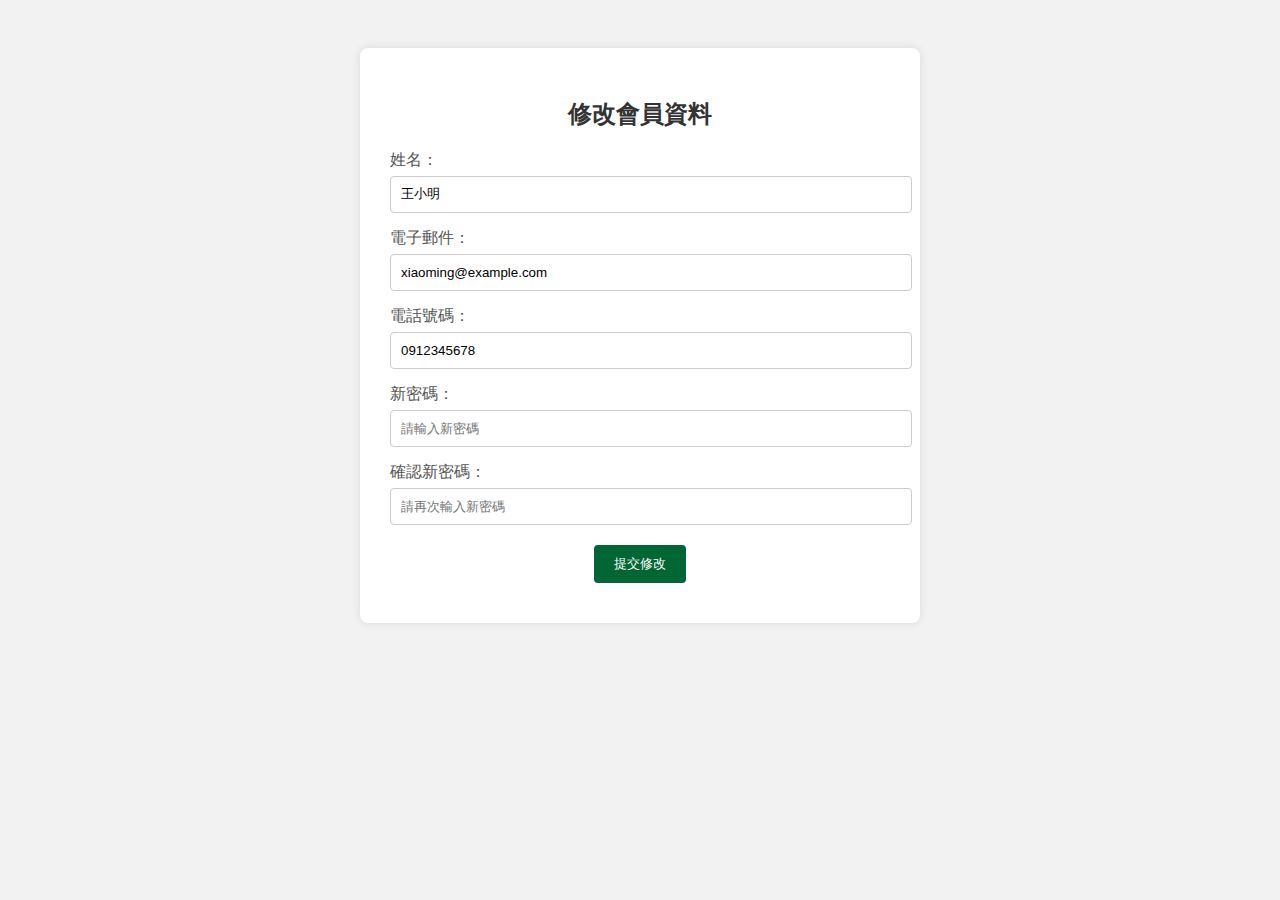
<file: changeMember.html>
<!DOCTYPE html>
<html lang="zh-Hant">
  <head>
    <meta charset="UTF-8" />
    <title>會員資料修改</title>
    <style>
      body {
        font-family: Arial, sans-serif;
        background-color: #f2f2f2;
        padding: 40px;
      }
      .form-container {
        background-color: #fff;
        padding: 30px;
        max-width: 500px;
        margin: auto;
        border-radius: 8px;
        box-shadow: 0 0 10px rgba(0, 0, 0, 0.1);
      }
      .form-container h2 {
        text-align: center;
        margin-bottom: 20px;
        color: #333;
      }
      .form-group {
        margin-bottom: 15px;
      }
      label {
        display: block;
        margin-bottom: 5px;
        color: #555;
      }
      input[type="text"],
      input[type="email"],
      input[type="tel"],
      input[type="password"] {
        width: 100%;
        padding: 10px;
        border: 1px solid #ccc;
        border-radius: 4px;
      }
      .form-actions {
        text-align: center;
        margin-top: 20px;
      }
      .form-actions button {
        background-color: #006633;
        color: #fff;
        border: none;
        padding: 10px 20px;
        border-radius: 4px;
        cursor: pointer;
      }
      .form-actions button:hover {
        background-color: #004d26;
      }
      .error-message {
        color: red;
        margin-top: 10px;
        text-align: center;
      }
    </style>
  </head>
  <body>
    <div class="form-container">
      <h2>修改會員資料</h2>
      <form id="memberForm">
        <div class="form-group">
          <label for="name">姓名：</label>
          <input type="text" id="name" name="name" value="王小明" required />
        </div>
        <div class="form-group">
          <label for="email">電子郵件：</label>
          <input
            type="email"
            id="email"
            name="email"
            value="xiaoming@example.com"
            required
          />
        </div>
        <div class="form-group">
          <label for="phone">電話號碼：</label>
          <input
            type="tel"
            id="phone"
            name="phone"
            value="0912345678"
            required
          />
        </div>
        <div class="form-group">
          <label for="password">新密碼：</label>
          <input
            type="password"
            id="password"
            name="password"
            placeholder="請輸入新密碼"
          />
        </div>
        <div class="form-group">
          <label for="confirmPassword">確認新密碼：</label>
          <input
            type="password"
            id="confirmPassword"
            name="confirmPassword"
            placeholder="請再次輸入新密碼"
          />
        </div>
        <div class="form-actions">
          <button type="submit">提交修改</button>
        </div>
        <div class="error-message" id="errorMessage"></div>
      </form>
    </div>

    <script>
      document
        .getElementById("memberForm")
        .addEventListener("submit", function (e) {
          e.preventDefault(); // 防止表單實際提交

          const password = document.getElementById("password").value;
          const confirmPassword =
            document.getElementById("confirmPassword").value;
          const errorMessage = document.getElementById("errorMessage");

          if (password !== confirmPassword) {
            errorMessage.textContent = "新密碼與確認密碼不一致，請重新輸入。";
            return;
          }

          // 這裡可以加入其他前端驗證，例如檢查電話號碼格式等

          // 如果通過驗證，顯示成功訊息（實際應用中應提交至後端處理）
          alert("會員資料已成功更新！");
          errorMessage.textContent = "";
          // 清空密碼欄位
          document.getElementById("password").value = "";
          document.getElementById("confirmPassword").value = "";
        });
    </script>
  </body>
</html>
</file>
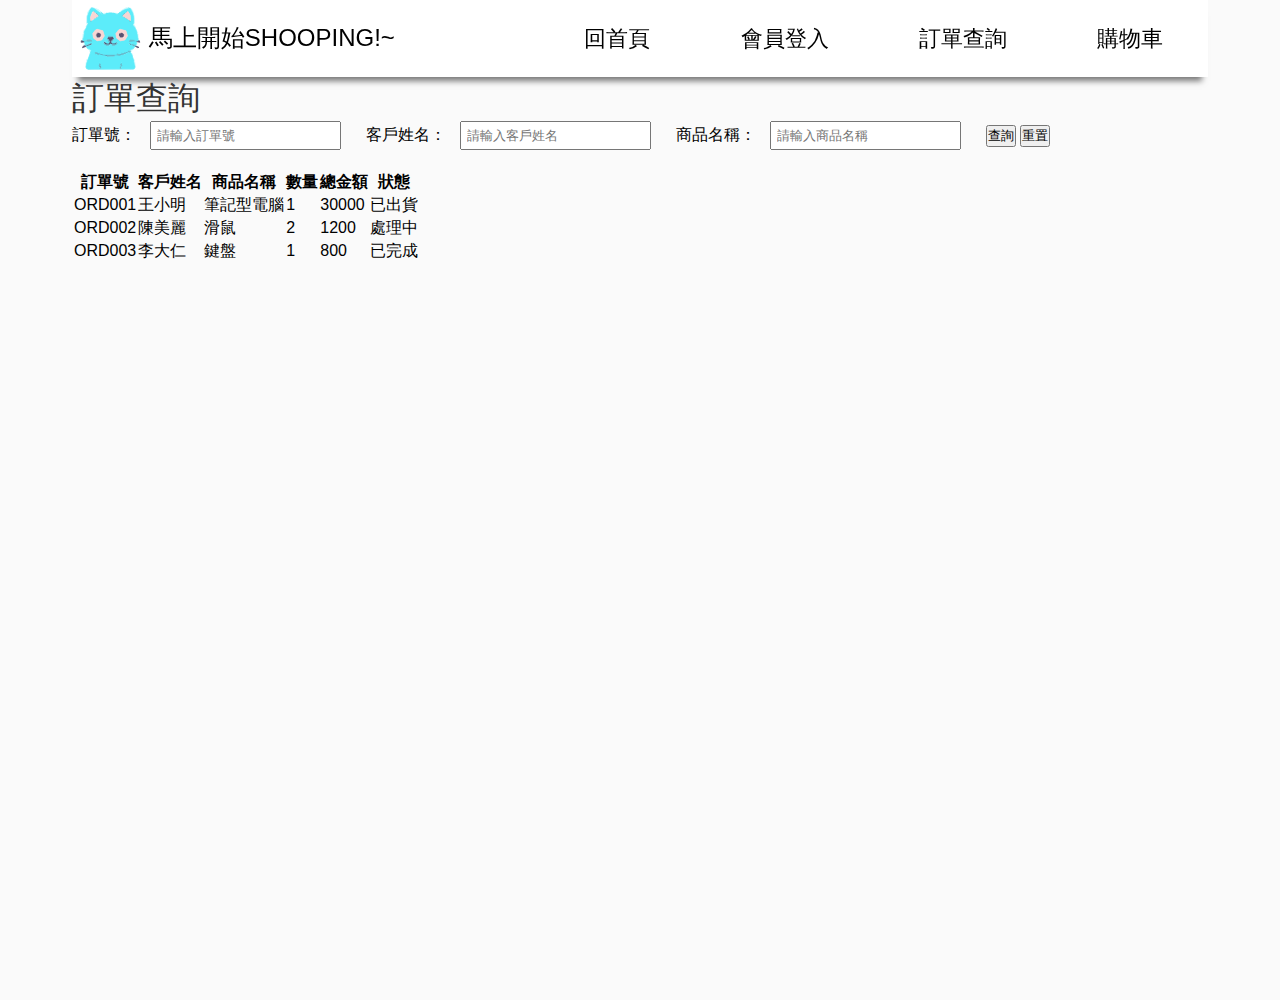
<file: checkorder.html>
<!DOCTYPE html>
<html lang="zh-Hant">
  <head>
    <meta charset="UTF-8" />
    <title>訂單查詢</title>

    <link
      rel="stylesheet"
      href="https://cdn.datatables.net/1.13.6/css/jquery.dataTables.min.css"
    />

    <link rel="stylesheet" href="./styles/pages/checkorder.css" />
  </head>
  <body>
    <header>
      <a class="logo" href="http://127.0.0.1:3000/index.html">
        <img src="./images/icons/logo.svg" alt="阿和的購物網站" />
        <h1>馬上開始SHOOPING!~</h1>
      </a>
      <nav>
        <ul>
          <li>
            <a href="#"><i class="fa-solid fa-house"></i> 回首頁</a>
          </li>
          <li>
            <a href="#"><i class="fa-regular fa-user"></i> 會員登入</a>
          </li>
          <li>
            <a href="#"><i class="fa-solid fa-receipt"></i> 訂單查詢</a>
          </li>
          <li>
            <a href="#"><i class="fa-solid fa-cart-shopping"></i> 購物車</a>
          </li>
        </ul>
      </nav>
    </header>

    <h1>訂單查詢</h1>
    <div class="search-container">
      <label for="orderId">訂單號：</label>
      <input type="text" id="orderId" placeholder="請輸入訂單號" />
      <label for="customerName">客戶姓名：</label>
      <input type="text" id="customerName" placeholder="請輸入客戶姓名" />
      <label for="productName">商品名稱：</label>
      <input type="text" id="productName" placeholder="請輸入商品名稱" />
      <button id="searchBtn">查詢</button>
      <button id="resetBtn">重置</button>
    </div>

    <table id="orderTable" class="display">
      <thead>
        <tr>
          <th>訂單號</th>
          <th>客戶姓名</th>
          <th>商品名稱</th>
          <th>數量</th>
          <th>總金額</th>
          <th>狀態</th>
        </tr>
      </thead>
      <tbody>
        <tr>
          <td>ORD001</td>
          <td>王小明</td>
          <td>筆記型電腦</td>
          <td>1</td>
          <td>30000</td>
          <td>已出貨</td>
        </tr>
        <tr>
          <td>ORD002</td>
          <td>陳美麗</td>
          <td>滑鼠</td>
          <td>2</td>
          <td>1200</td>
          <td>處理中</td>
        </tr>
        <tr>
          <td>ORD003</td>
          <td>李大仁</td>
          <td>鍵盤</td>
          <td>1</td>
          <td>800</td>
          <td>已完成</td>
        </tr>
        <!-- 更多訂單資料 -->
      </tbody>
    </table>

    <!-- 引入 jQuery 和 DataTables JS -->
    <script src="https://code.jquery.com/jquery-3.7.0.min.js"></script>
    <script src="https://cdn.datatables.net/1.13.6/js/jquery.dataTables.min.js"></script>
    <script>
      $(document).ready(function () {
        // 初始化 DataTable
        var table = $("#orderTable").DataTable({
          language: {
            url: "//cdn.datatables.net/plug-ins/1.13.6/i18n/zh-HANT.json",
          },
          pageLength: 5,
        });

        // 查詢按鈕點擊事件
        $("#searchBtn").on("click", function () {
          var orderId = $("#orderId").val().trim();
          var customerName = $("#customerName").val().trim();
          var productName = $("#productName").val().trim();

          // 設定每一欄的搜尋條件
          table.columns(0).search(orderId);
          table.columns(1).search(customerName);
          table.columns(2).search(productName);
          table.draw();
        });

        // 重置按鈕點擊事件
        $("#resetBtn").on("click", function () {
          $("#orderId").val("");
          $("#customerName").val("");
          $("#productName").val("");
          table.columns().search("").draw();
        });
      });
    </script>
  </body>
</html>
</file>
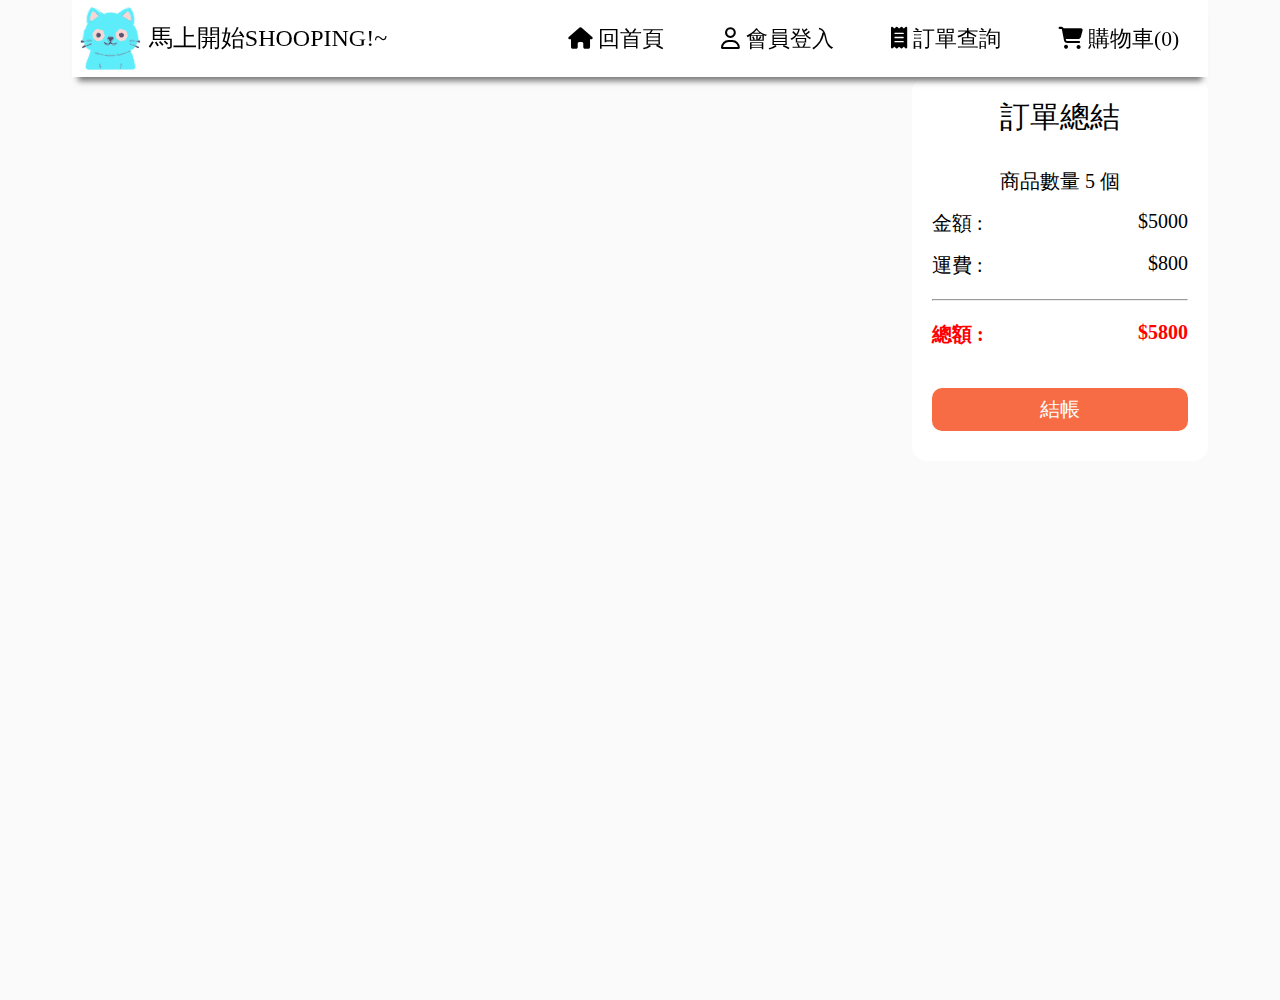
<file: checkout.html>
<!DOCTYPE html>
<html lang="zh-Hants">
  <head>
    <meta charset="UTF-8" />
    <meta name="viewport" content="width=device-width, initial-scale=1.0" />
    <title>阿和的購物網站</title>
    <link
      rel="stylesheet"
      href="https://cdnjs.cloudflare.com/ajax/libs/font-awesome/6.7.2/css/all.min.css"
      integrity="sha512-Evv84Mr4kqVGRNSgIGL/F/aIDqQb7xQ2vcrdIwxfjThSH8CSR7PBEakCr51Ck+w+/U6swU2Im1vVX0SVk9ABhg=="
      crossorigin="anonymous"
      referrerpolicy="no-referrer"
    />
    <link rel="stylesheet" href="./styles/general.css" />
    <link rel="stylesheet" href="./styles/pages/checkout.css" />
  </head>
  <body>
    <header>
      <a class="logo" href="index.html">
        <img src="./images/icons/logo.svg" alt="阿和的購物網站" />
        <h1>馬上開始SHOOPING!~</h1>
      </a>
      <nav>
        <ul>
          <li>
            <a href="index.html"><i class="fa-solid fa-house"></i> 回首頁</a>
          </li>
          <li>
            <a href="#"><i class="fa-regular fa-user"></i> 會員登入</a>
          </li>
          <li>
            <a href="#"><i class="fa-solid fa-receipt"></i> 訂單查詢</a>
          </li>
          <li>
            <a href="checkout.html"
              ><i class="fa-solid fa-cart-shopping"></i> 購物車(<span
                class="cart-num"
                >0</span
              >)</a
            >
          </li>
        </ul>
      </nav>
    </header>

    <main>
      <div class="checkout-row">
        <div class="checkout-left"></div>

        <div class="checkout-right">
          <h2 class="checkout-summary">訂單總結</h2>
          <p class="checkout-items">商品數量 5 個</p>
          <p class="items-price">
            <span>金額 : </span>
            <span>$5000</span>
          </p>
          <p class="delivery-price">
            <span>運費 : </span>
            <span>$800</span>
          </p>
          <hr class="checkout-summary-hr" />
          <p class="total-price">
            <span>總額 : </span>
            <span>$5800</span>
          </p>
          <button class="checkout-button">結帳</button>
        </div>
      </div>
    </main>
    <script type="module" src="/scripts/pages/checkout.js"></script>
  </body>
</html>
</file>
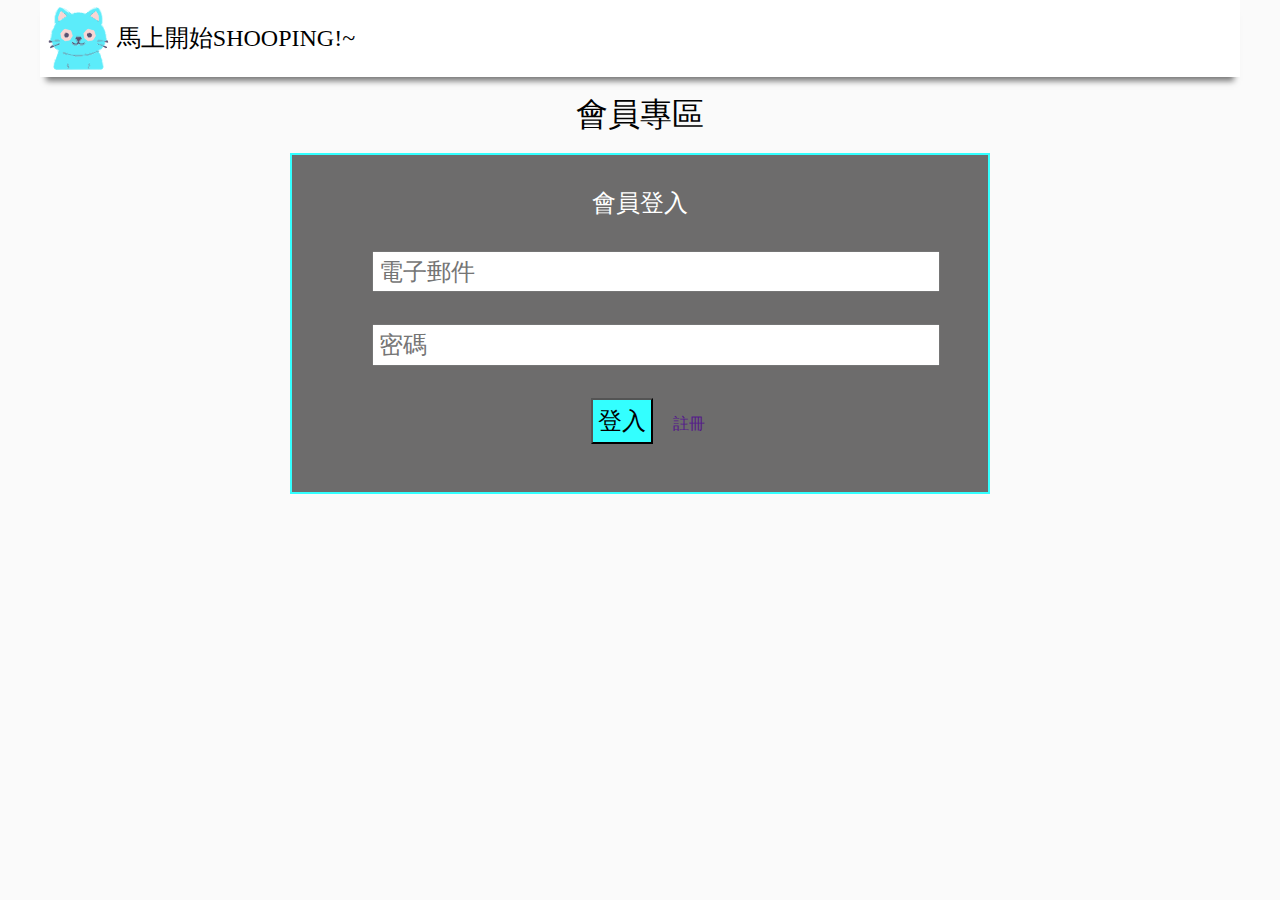
<file: login.html>
<!DOCTYPE html>
<html lang="zh-Hants">
  <head>
    <meta charset="UTF-8" />
    <meta name="viewport" content="width=device-width, initial-scale=1.0" />
    <title>阿和的購物網站</title>
    <link
      rel="stylesheet"
      href="https://cdnjs.cloudflare.com/ajax/libs/font-awesome/6.7.2/css/all.min.css"
      integrity="sha512-Evv84Mr4kqVGRNSgIGL/F/aIDqQb7xQ2vcrdIwxfjThSH8CSR7PBEakCr51Ck+w+/U6swU2Im1vVX0SVk9ABhg=="
      crossorigin="anonymous"
      referrerpolicy="no-referrer"
    />
    <link rel="stylesheet" href="styles/style-pages/register.css" />
  </head>
  <body>
    <header>
      <a class="logo" href="index.html">
        <img src="images/icons/logo.svg" alt="阿和的購物網站" />
        <h1>馬上開始SHOOPING!~</h1>
      </a>
      <nav class="checkmen">
        <!-- <ul>
          <li>
            <a href="index.html"><i class="fa-solid fa-house"></i> 回首頁</a>
          </li>
          <li>
            <a href="members.html"
              ><i class="fa-regular fa-user"></i> <span>會員登入</span></a
            >
          </li>
          <li>
            <a href="queryorder.html"
              ><i class="fa-solid fa-receipt"></i> 訂單查詢</a
            >
          </li>
          <li>
            <a href="checkout.html"
              ><i class="fa-solid fa-cart-shopping"></i>
              購物車(<span>0</span>)</a
            >
          </li>
        </ul> -->
      </nav>
    </header>
    <main>
      <section class="info-members">
        <div>
          <h3>會員專區</h3>
        </div>
      </section>
      <section class="members">
        <div>
          <form action="#" method="POST">
            <h2>會員登入</h2>
            <input type="text" name="email" placeholder="電子郵件" /><br />
            <input type="password" name="password" placeholder="密碼" /><br />
            <button>登入</button>
            <a href="" style="text-decoration: none">註冊</a>
            <br />
          </form>
        </div>
      </section>
    </main>
  </body>
</html>
</file>
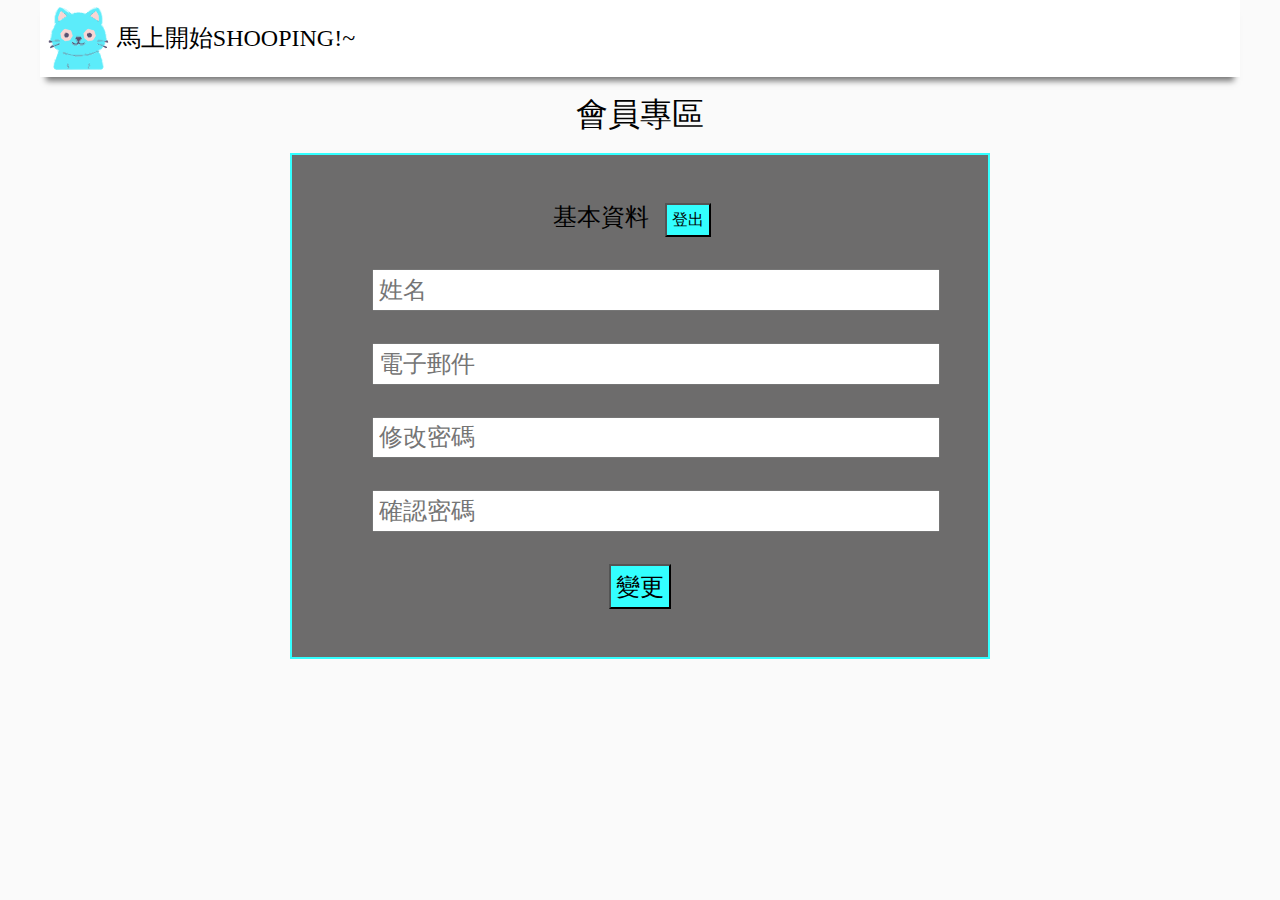
<file: member.html>
<!DOCTYPE html>
<html lang="zh-Hants">
  <head>
    <meta charset="UTF-8" />
    <meta name="viewport" content="width=device-width, initial-scale=1.0" />
    <title>阿和的購物網站</title>
    <link
      rel="stylesheet"
      href="https://cdnjs.cloudflare.com/ajax/libs/font-awesome/6.7.2/css/all.min.css"
      integrity="sha512-Evv84Mr4kqVGRNSgIGL/F/aIDqQb7xQ2vcrdIwxfjThSH8CSR7PBEakCr51Ck+w+/U6swU2Im1vVX0SVk9ABhg=="
      crossorigin="anonymous"
      referrerpolicy="no-referrer"
    />
    <link rel="stylesheet" href="styles/style-pages/register.css" />
  </head>
  <body>
    <header>
      <a class="logo" href="index.html">
        <img src="images/icons/logo.svg" alt="阿和的購物網站" />
        <h1>馬上開始SHOOPING!~</h1>
      </a>
      <nav class="checkmen">
        <!-- <ul>
          <li>
            <a href="index.html"><i class="fa-solid fa-house"></i> 回首頁</a>
          </li>
          <li>
            <a href="members.html"
              ><i class="fa-regular fa-user"></i> <span>會員登入</span></a
            >
          </li>
          <li>
            <a href="queryorder.html"
              ><i class="fa-solid fa-receipt"></i> 訂單查詢</a
            >
          </li>
          <li>
            <a href="checkout.html"
              ><i class="fa-solid fa-cart-shopping"></i>
              購物車(<span>0</span>)</a
            >
          </li>
        </ul> -->
      </nav>
    </header>
    <main>
      <section class="info-members">
        <div>
          <h3>會員專區</h3>
        </div>
      </section>
      <section class="members">
        <div>
          <form action="#" method="POST">
            <span>基本資料<button>登出</button></span>
            <input type="text" name="name" placeholder="姓名" /><br />
            <input type="text" name="email" placeholder="電子郵件" /><br />
            <input
              type="password"
              name="password"
              placeholder="修改密碼"
            /><br />
            <input
              type="password"
              name="password"
              placeholder="確認密碼"
            /><br />
            <button>變更</button>
            <br />
          </form>
        </div>
      </section>
    </main>
  </body>
  <script type="module" src="scripts/pages/member.js"></script>
</html>
</file>
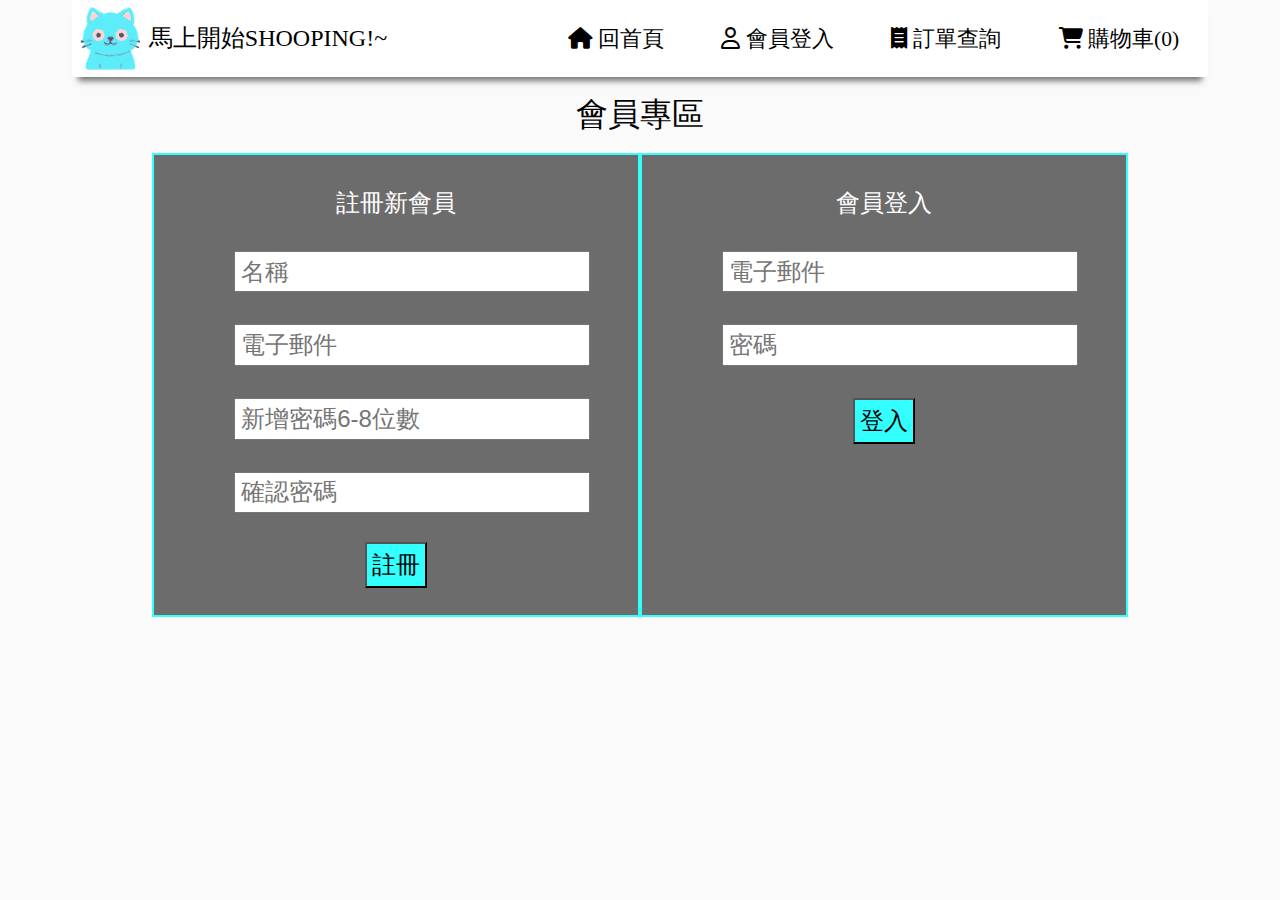
<file: members.html>
<!DOCTYPE html>
<html lang="zh-Hants">
  <head>
    <meta charset="UTF-8" />
    <meta name="viewport" content="width=device-width, initial-scale=1.0" />
    <title>阿和的購物網站</title>
    <link
      rel="stylesheet"
      href="https://cdnjs.cloudflare.com/ajax/libs/font-awesome/6.7.2/css/all.min.css"
      integrity="sha512-Evv84Mr4kqVGRNSgIGL/F/aIDqQb7xQ2vcrdIwxfjThSH8CSR7PBEakCr51Ck+w+/U6swU2Im1vVX0SVk9ABhg=="
      crossorigin="anonymous"
      referrerpolicy="no-referrer"
    />
    <link rel="stylesheet" href="styles/style-pages/members.css" />
  </head>
  <body>
    <header>
      <a class="logo" href="http://127.0.0.1:3000/index.html">
        <img src="./images/icons/logo.svg" alt="阿和的購物網站" />
        <h1>馬上開始SHOOPING!~</h1>
      </a>
      <nav>
        <ul>
          <li>
            <a href="#"><i class="fa-solid fa-house"></i> 回首頁</a>
          </li>
          <li>
            <a href="#"><i class="fa-regular fa-user"></i> 會員登入</a>
          </li>
          <li>
            <a href="#"><i class="fa-solid fa-receipt"></i> 訂單查詢</a>
          </li>
          <li>
            <a href="checkout.html"
              ><i class="fa-solid fa-cart-shopping"></i> 購物車(<span
                class="cart-num"
                >0</span
              >)</a
            >
          </li>
        </ul>
      </nav>
    </header>
    <main>
      <section class="info-members">
        <div>
          <h3>會員專區</h3>
        </div>
      </section>
      <section class="members">
        <div>
          <form action="/signup" method="POST">
            <h2>註冊新會員</h2>
            <input
              type="text"
              name="name"
              placeholder="名稱"
              value=""
              onkeyup="value=value.replace(/\s+/g,'')"
            /><br />
            <input
              type="text"
              name="email"
              placeholder="電子郵件"
              minlength="3"
              maxlength="20"
              value=""
              onkeyup="value=value.replace(/\s+/g,'')"
            /><br />
            <input
              type="password"
              name="password"
              minlength="3"
              maxlength="20"
              pattern="[0-9a-fA-F]{6,8}"
              value=""
              onkeyup="value=value.replace(/\s+/g,'')"
              placeholder="新增密碼6-8位數"
            /><br />
            <input
              type="password"
              name="password2"
              minlength="3"
              maxlength="20"
              pattern="[0-9a-fa-F]{6,8}"
              value=""
              onkeyup="value=value.replace(/\s+/g,'')"
              placeholder="確認密碼"
            /><br /><br />
            <button class="btn1">註冊</button><br />
          </form>
        </div>
        <div>
          <form action="/signin" method="POST">
            <h2>會員登入</h2>
            <input type="text" name="email" placeholder="電子郵件" /><br />
            <input type="password" name="password" placeholder="密碼" /><br />
            <button>登入</button><br />
          </form>
        </div>
      </section>
    </main>
  </body>
</html>
</file>
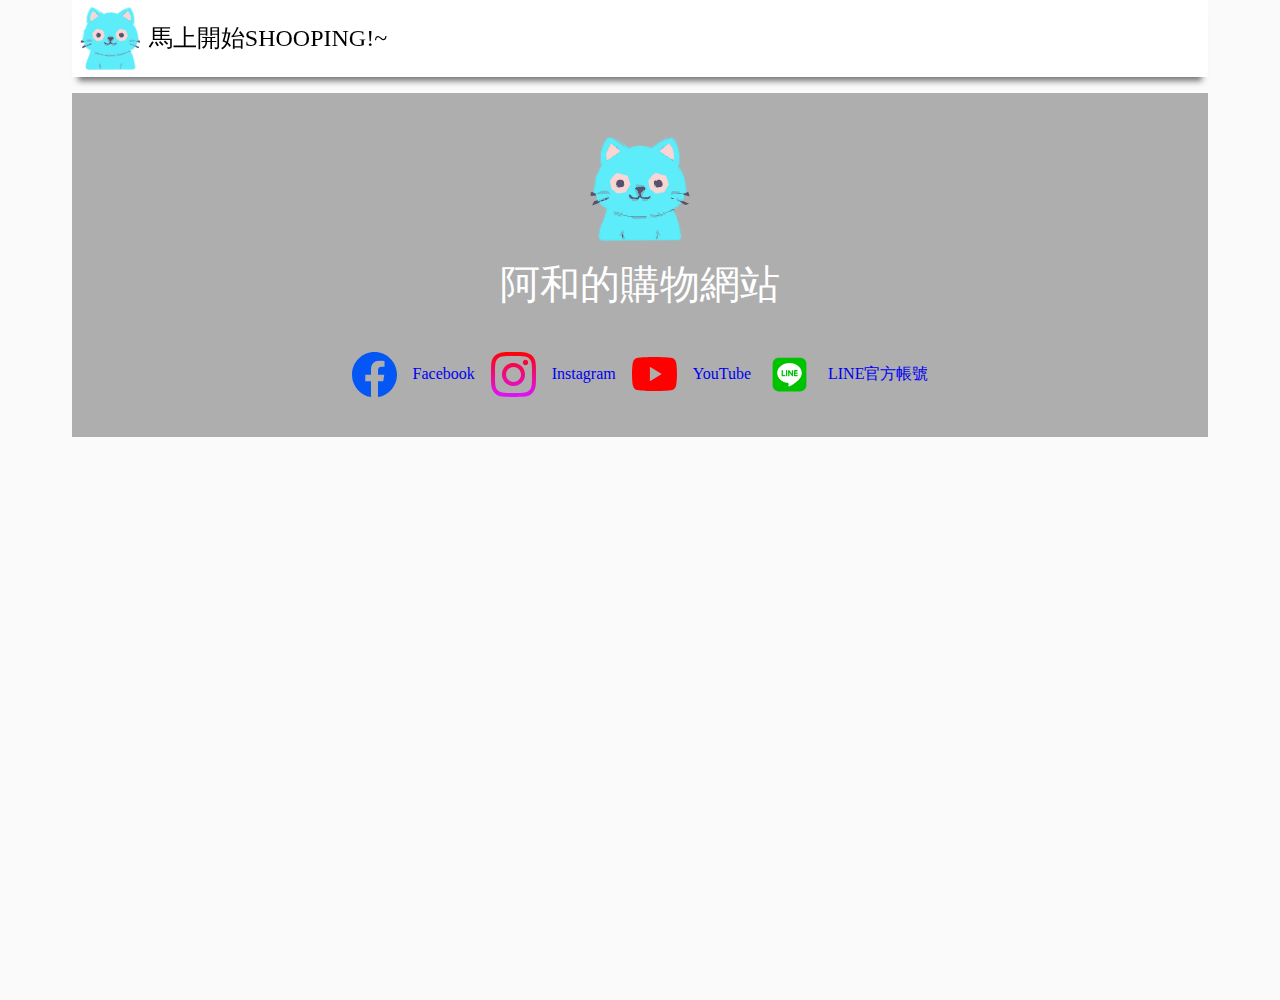
<file: product.html>
<!DOCTYPE html>
<html lang="zh-Hants">
  <head>
    <meta charset="UTF-8" />
    <meta name="viewport" content="width=device-width, initial-scale=1.0" />
    <title>阿和的購物網站</title>
    <link
      rel="stylesheet"
      href="https://cdnjs.cloudflare.com/ajax/libs/font-awesome/6.7.2/css/all.min.css"
      integrity="sha512-Evv84Mr4kqVGRNSgIGL/F/aIDqQb7xQ2vcrdIwxfjThSH8CSR7PBEakCr51Ck+w+/U6swU2Im1vVX0SVk9ABhg=="
      crossorigin="anonymous"
      referrerpolicy="no-referrer"
    />
    <link rel="stylesheet" href="styles/general.css" />
    <link rel="stylesheet" href="styles/style-pages/products.css" />
  </head>
  <body>
    <header>
      <a class="logo" href="index.html">
        <img src="images/icons/logo.svg" alt="阿和的購物網站" />
        <h1>馬上開始SHOOPING!~</h1>
      </a>
      <nav class="checkmen">
        <!-- <ul>
          <li>
            <a href="index.html"><i class="fa-solid fa-house"></i> 回首頁</a>
          </li>
          <li>
            <a href="members.html"
              ><i class="fa-regular fa-user"></i> <span>會員登入</span></a
            >
          </li>
          <li>
            <a href="queryorder.html"
              ><i class="fa-solid fa-receipt"></i> 訂單查詢</a
            >
          </li>
          <li>
            <a href="checkout.html"
              ><i class="fa-solid fa-cart-shopping"></i>
              購物車(<span>0</span>)</a
            >
          </li>
        </ul> -->
      </nav>
    </header>

    <main>


        <div class="js-product-info"></div>
      </section>
    </main>

    <footer>
      <section class="logo">
        <a href="">
          <img src="./images/icons/logo.svg" alt="logo" />
          <h3>阿和的購物網站</h3>
        </a>
      </section>
      <section class="links">
        <a href="#"
          ><img
            title="facebook"
            src="./images/icons/facebook.svg"
            alt="facebook"
          />
          <p>Facebook</p></a
        >
        <a href="#"
          ><img
            title="instagram"
            src="./images/icons/instagram.svg"
            alt="instagram"
          />
          <p>Instagram</p></a
        >
        <a href="#"
          ><img
            title="youtube"
            src="./images/icons/youtube.svg"
            alt="youtube"
          />
          <p>YouTube</p></a
        >
        <a href="#"
          ><img title="LINE" src="./images/icons/line.svg" alt="line" />
          <p>LINE官方帳號</p></a
        >
      </section>
    </footer>
  </body>
  <script type="module" src="scripts/pages/product.js"></script>
</html>
</file>
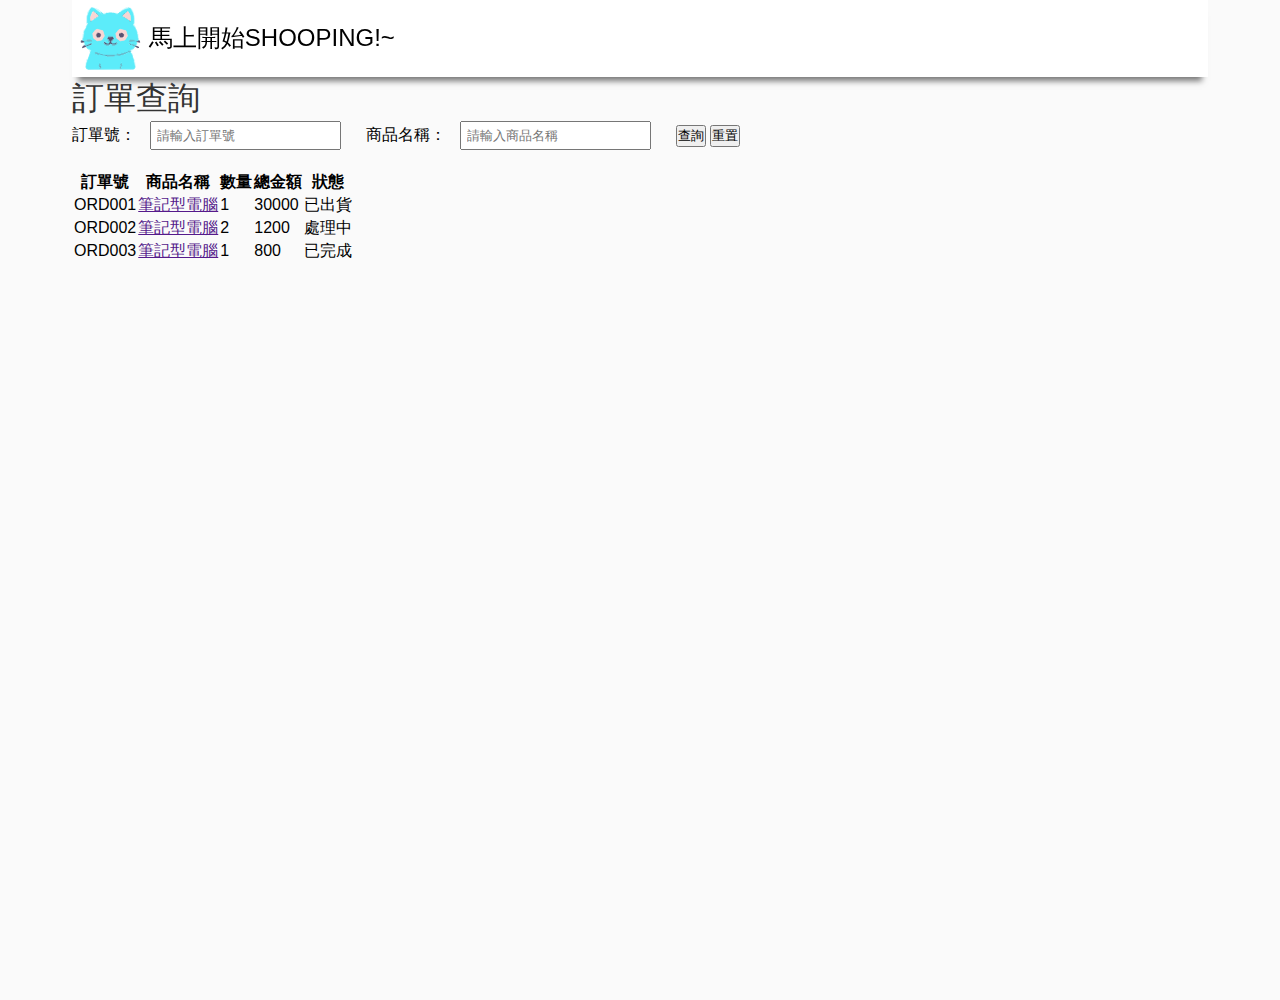
<file: queryorder.html>
<!DOCTYPE html>
<html lang="zh-Hant">
  <head>
    <meta charset="UTF-8" />
    <title>訂單查詢</title>

    <link
      rel="stylesheet"
      href="https://cdn.datatables.net/1.13.6/css/jquery.dataTables.min.css"
    />

    <link rel="stylesheet" href="styles/style-pages/queryorder.css" />
  </head>
  <body>
    <header>
      <a class="logo" href="index.html">
        <img src="images/icons/logo.svg" alt="阿和的購物網站" />
        <h1>馬上開始SHOOPING!~</h1>
      </a>
      <nav class="checkmen">
        <!-- <ul>
          <li>
            <a href="index.html"><i class="fa-solid fa-house"></i> 回首頁</a>
          </li>
          <li>
            <a href="members.html"
              ><i class="fa-regular fa-user"></i> <span>會員登入</span></a
            >
          </li>
          <li>
            <a href="queryorder.html"
              ><i class="fa-solid fa-receipt"></i> 訂單查詢</a
            >
          </li>
          <li>
            <a href="checkout.html"
              ><i class="fa-solid fa-cart-shopping"></i>
              購物車(<span>0</span>)</a
            >
          </li>
        </ul> -->
      </nav>
    </header>

    <h1>訂單查詢</h1>
    <div class="search-container">
      <label for="orderId">訂單號：</label>
      <input type="text" id="orderId" placeholder="請輸入訂單號" />
      <label for="productName">商品名稱：</label>
      <input type="text" id="productName" placeholder="請輸入商品名稱" />
      <button id="searchBtn">查詢</button>
      <button id="resetBtn">重置</button>
    </div>

    <table id="orderTable" class="display">
      <thead>
        <tr>
          <th>訂單號</th>
          <th>商品名稱</th>
          <th>數量</th>
          <th>總金額</th>
          <th>狀態</th>
        </tr>
      </thead>
      <tbody>
        <tr>
          <td>ORD001</td>
          <td><a href="">筆記型電腦</a></td>
          <td>1</td>
          <td>30000</td>
          <td>已出貨</td>
        </tr>
        <tr>
          <td>ORD002</td>
          <td><a href="">筆記型電腦</a></td>
          <td>2</td>
          <td>1200</td>
          <td>處理中</td>
        </tr>
        <tr>
          <td>ORD003</td>
          <td><a href="">筆記型電腦</a></td>
          <td>1</td>
          <td>800</td>
          <td>已完成</td>
        </tr>
        <!-- 更多訂單資料 -->
      </tbody>
    </table>

    <!-- 引入 jQuery 和 DataTables JS -->
    <script src="https://code.jquery.com/jquery-3.7.0.min.js"></script>
    <script src="https://cdn.datatables.net/1.13.6/js/jquery.dataTables.min.js"></script>
    <script>
      $(document).ready(function () {
        // 初始化 DataTable
        var table = $("#orderTable").DataTable({
          language: {
            url: "//cdn.datatables.net/plug-ins/1.13.6/i18n/zh-HANT.json",
          },
          pageLength: 5,
        });

        // 查詢按鈕點擊事件
        $("#searchBtn").on("click", function () {
          var orderId = $("#orderId").val().trim();
          var customerName = $("#customerName").val().trim();
          var productName = $("#productName").val().trim();

          // 設定每一欄的搜尋條件
          table.columns(0).search(orderId);
          table.columns(1).search(customerName);
          table.columns(2).search(productName);
          table.draw();
        });

        // 重置按鈕點擊事件
        $("#resetBtn").on("click", function () {
          $("#orderId").val("");
          $("#customerName").val("");
          $("#productName").val("");
          table.columns().search("").draw();
        });
      });
    </script>
    <script type="module" src="data/queryorder.js"></script>
  </body>
</html>
</file>
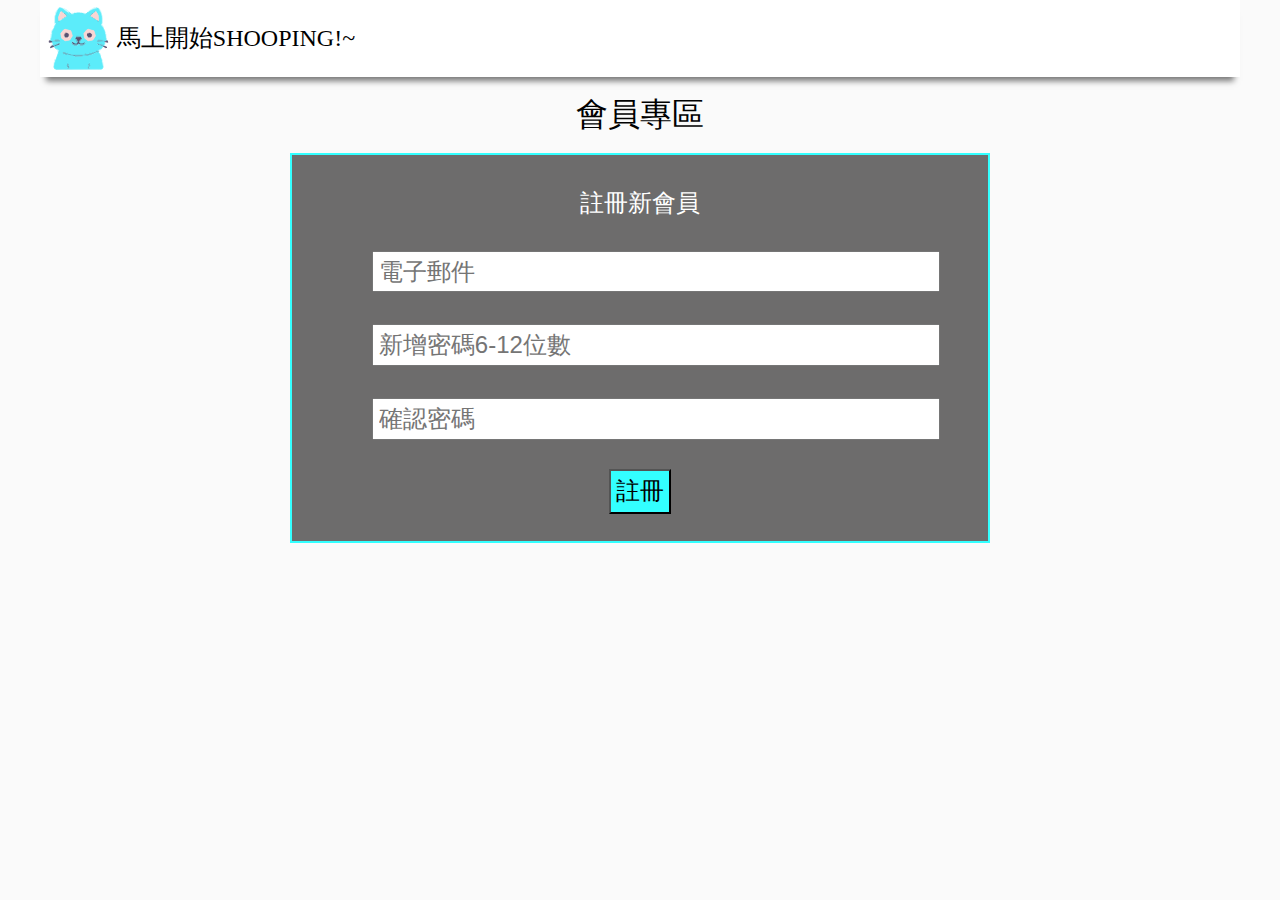
<file: register.html>
<!DOCTYPE html>
<html lang="zh-Hants">
  <head>
    <meta charset="UTF-8" />
    <meta name="viewport" content="width=device-width, initial-scale=1.0" />
    <title>阿和的購物網站</title>
    <link
      rel="stylesheet"
      href="https://cdnjs.cloudflare.com/ajax/libs/font-awesome/6.7.2/css/all.min.css"
      integrity="sha512-Evv84Mr4kqVGRNSgIGL/F/aIDqQb7xQ2vcrdIwxfjThSH8CSR7PBEakCr51Ck+w+/U6swU2Im1vVX0SVk9ABhg=="
      crossorigin="anonymous"
      referrerpolicy="no-referrer"
    />
    <link rel="stylesheet" href="styles/style-pages/register.css" />
  </head>
  <body>
    <header>
      <a class="logo" href="index.html">
        <img src="images/icons/logo.svg" alt="阿和的購物網站" />
        <h1>馬上開始SHOOPING!~</h1>
      </a>
      <nav class="checkmen">
        <!-- <ul>
          <li>
            <a href="index.html"><i class="fa-solid fa-house"></i> 回首頁</a>
          </li>
          <li>
            <a href="members.html"
              ><i class="fa-regular fa-user"></i> <span>會員登入</span></a
            >
          </li>
          <li>
            <a href="queryorder.html"
              ><i class="fa-solid fa-receipt"></i> 訂單查詢</a
            >
          </li>
          <li>
            <a href="checkout.html"
              ><i class="fa-solid fa-cart-shopping"></i>
              購物車(<span>0</span>)</a
            >
          </li>
        </ul> -->
      </nav>
    </header>
    <main>
      <section class="info-members">
        <div>
          <h3>會員專區</h3>
        </div>
      </section>
      <section class="members">
        <div>
          <form action="#" method="POST">
            <h2>註冊新會員</h2>
            <input
              type="text"
              name="email"
              placeholder="電子郵件"
              minlength="3"
              maxlength="20"
              value=""
              onkeyup="value=value.replace(/\s+/g,'')"
            /><br />
            <input
              type="password"
              name="password"
              minlength="3"
              maxlength="20"
              pattern="[0-9a-fA-F]{6,12}"
              value=""
              onkeyup="value=value.replace(/\s+/g,'')"
              placeholder="新增密碼6-12位數"
            /><br />
            <input
              type="password"
              name="password2"
              minlength="3"
              maxlength="20"
              pattern="[0-9a-fa-F]{6,8}"
              value=""
              onkeyup="value=value.replace(/\s+/g,'')"
              placeholder="確認密碼"
            /><br /><br />
            <button class="btn1">註冊</button><br />
          </form>
        </div>
      </section>
    </main>
  </body>
</html>
</file>
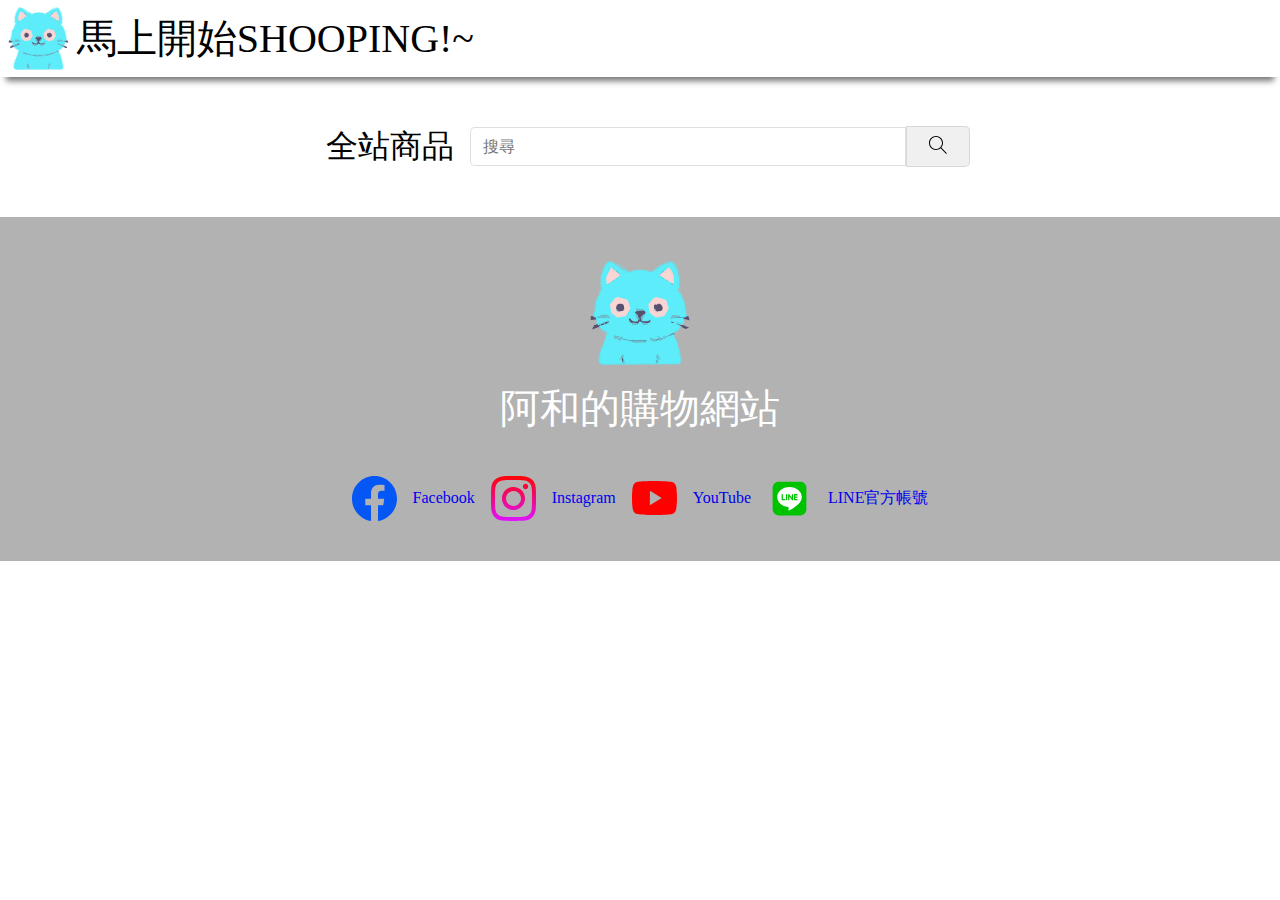
<file: search.html>
<!DOCTYPE html>
<html lang="zh-Hants">
  <head>
    <meta charset="UTF-8" />
    <meta name="viewport" content="width=device-width, initial-scale=1.0" />
    <title>阿和的購物網站</title>
    <link
      rel="stylesheet"
      href="https://cdnjs.cloudflare.com/ajax/libs/font-awesome/6.7.2/css/all.min.css"
      integrity="sha512-Evv84Mr4kqVGRNSgIGL/F/aIDqQb7xQ2vcrdIwxfjThSH8CSR7PBEakCr51Ck+w+/U6swU2Im1vVX0SVk9ABhg=="
      crossorigin="anonymous"
      referrerpolicy="no-referrer"
    />
    <link rel="stylesheet" href="styles/style-components/search.css" />
  </head>
  <body>
    <header>
      <a class="logo" href="index.html">
        <img src="images/icons/logo.svg" alt="阿和的購物網站" />
        <h1>馬上開始SHOOPING!~</h1>
      </a>
      <nav class="checkmen">
        <!-- <ul>
          <li>
            <a href="index.html"><i class="fa-solid fa-house"></i> 回首頁</a>
          </li>
          <li>
            <a href="members.html"
              ><i class="fa-regular fa-user"></i> <span>會員登入</span></a
            >
          </li>
          <li>
            <a href="queryorder.html"
              ><i class="fa-solid fa-receipt"></i> 訂單查詢</a
            >
          </li>
          <li>
            <a href="checkout.html"
              ><i class="fa-solid fa-cart-shopping"></i>
              購物車(<span>0</span>)</a
            >
          </li>
        </ul> -->
      </nav>
    </header>

    <main>
      <section class="info-products">
        <section class="info-right">
          <h3>全站商品</h3>
          <section class="search">
            <input class="search-input" placeholder="搜尋" />
            <button class="search-button">
              <img class="search-icon" src="./images/icons/search.svg" />
            </button>
          </section>
        </section>

        <section class="product-grid">
          <div class="products"></div>
        </section>
      </section>
    </main>

    <footer>
      <section class="logo">
        <a href="">
          <img src="./images/icons/logo.svg" alt="logo" />
          <h3>阿和的購物網站</h3>
        </a>
      </section>
      <section class="links">
        <a href="#"
          ><img
            title="facebook"
            src="./images/icons/facebook.svg"
            alt="facebook"
          />
          <p>Facebook</p></a
        >
        <a href="#"
          ><img
            title="instagram"
            src="./images/icons/instagram.svg"
            alt="instagram"
          />
          <p>Instagram</p></a
        >
        <a href="#"
          ><img
            title="youtube"
            src="./images/icons/youtube.svg"
            alt="youtube"
          />
          <p>YouTube</p></a
        >
        <a href="#"
          ><img title="LINE" src="./images/icons/line.svg" alt="line" />
          <p>LINE官方帳號</p></a
        >
      </section>
    </footer>

    <script type="module" src="scripts/pages/search.js"></script>
  </body>
</html>
</file>
<file: styles/pages/checkorder.css>
* {
  margin: 0;
  padding: 0;
  box-sizing: border-box;
}

h1,
h2,
h3,
h4,
h5,
h6 {
  font-weight: normal;
}

body {
  min-height: 1000px;
  padding-top: 0;
  max-width: 1200px;
  margin: 0 auto;
  padding-left: 32px;
  padding-right: 32px;
  background-color: #fafafa;
  font-family: Arial, sans-serif;
}
body header {
  background-color: white;
  display: flex;
  flex-wrap: wrap;
  align-items: center;
  position: sticky;
  top: 0;
  z-index: 10;
  box-shadow: 0 10px 6px -6px #777;
}
body header a.logo {
  flex: 2 1 400px;
  align-items: center;
  display: flex;
  text-decoration: none;
}
body header a.logo img {
  width: 6vw;
  height: 6vw;
}
body header a.logo h1 {
  font-size: 1.5rem;
  color: black;
}
body header nav {
  flex: 5 1 500px;
}
body header nav ul {
  display: flex;
  align-items: center;
  list-style-type: none;
  justify-content: space-around;
}
body header nav ul li a {
  color: black;
  text-decoration: none;
  font-size: 1.35rem;
  transition: all 0.2s ease;
}
body header nav ul li a:hover {
  color: #33ffff;
}
body h1 {
  color: #333;
}
body div.search-container {
  margin-bottom: 20px;
}
body div.search-container label {
  margin-right: 10px;
}
body div.search-container input {
  padding: 5px;
  margin-right: 20px;
}
body table.dataTable thead th {
  cursor: pointer;
}/*# sourceMappingURL=checkorder.css.map */
</file>
<file: styles/general.css>
* {
  margin: 0;
  padding: 0;
  box-sizing: border-box;
}

h1,
h2,
h3,
h4,
h5,
h6 {
  font-weight: normal;
}

body {
  min-height: 1000px;
  padding-top: 0;
  max-width: 1200px;
  margin: 0 auto;
  padding-left: 32px;
  padding-right: 32px;
  background-color: #fafafa;
}/*# sourceMappingURL=general.css.map */
</file>
<file: styles/pages/checkout.css>
body {
  justify-content: center;
  text-align: center;
}
body header {
  background-color: white;
  display: flex;
  flex-wrap: wrap;
  align-items: center;
  position: sticky;
  top: 0;
  z-index: 10;
  box-shadow: 0 10px 6px -6px #777;
}
body header a.logo {
  flex: 2 1 400px;
  align-items: center;
  display: flex;
  text-decoration: none;
}
body header a.logo img {
  width: 6vw;
  height: 6vw;
}
body header a.logo h1 {
  font-size: 1.5rem;
  color: black;
}
body header nav {
  flex: 5 1 500px;
}
body header nav ul {
  display: flex;
  align-items: center;
  list-style-type: none;
  justify-content: space-around;
}
body header nav ul li a {
  color: black;
  text-decoration: none;
  font-size: 1.35rem;
  transition: all 0.2s ease;
}
body header nav ul li a:hover {
  color: #33ffff;
}
body main div.checkout-row {
  display: flex;
  align-items: start;
  margin-bottom: 60px;
}
body main div.checkout-left {
  margin-top: 1rem;
  width: 800px;
  margin-right: 40px;
  min-width: 580px;
}
body main div.checkout-right {
  background-color: white;
  flex: 1;
  border-radius: 15px;
  padding: 20px;
  min-width: 200px;
}
body main img.product-image {
  width: 200px;
  margin-right: 20px;
  border-radius: 10px;
}
body main div.product-row {
  padding: 20px;
  display: flex;
  margin-bottom: 20px;
  background-color: white;
  border-radius: 18px;
  align-items: start;
}
body main p.product-name {
  font-weight: 900;
  font-size: 18px;
}
body main div.product-information {
  flex: 1;
}
body main div.product-detail {
  display: flex;
  justify-content: space-between;
  align-items: center;
}
body main hr.product-information-hr {
  margin: 30px 0px;
}
body main div.product-price {
  margin-top: 20px;
  display: flex;
  align-items: center;
}
body main p.origin-price {
  font-size: 16px;
  font-weight: 500;
  color: gray;
  text-decoration: line-through;
  margin-right: 20px;
}
body main p.discount-price {
  font-size: 24px;
  font-weight: 900;
  color: red;
}
body main div.buy-num-row {
  display: flex;
  align-items: center;
  margin-top: 20px;
}
body main p.num-p {
  font-size: 16px;
  color: gray;
  margin-right: 40px;
}
body main input.buy-num {
  font-size: 16px;
  width: 100px;
  padding: 0px 10px;
}
body main button.delete-from-cart {
  /* margin-top:20px; */
  width: 80px;
  font-size: 16px;
  padding: 8px 0px;
  background-color: #f86c45;
  color: white;
  border: none;
  border-radius: 10px;
  cursor: pointer;
}
body main button.delete-from-cart:hover {
  background-color: #f87a58;
}
body main button.delete-from-cart:active {
  background-color: #fc9376;
}
body main p.delivery-option-p {
  font-weight: 900;
  font-size: 18px;
  margin-bottom: 20px;
}
body main div.delivery-option {
  margin-bottom: 10px;
  display: flex;
  align-items: center;
}
body main input.delivery-option-input {
  /* height:25px; */
  margin-top: 2px;
  /* display: flex;
  align-items: center; */
}
body main input.delivery-option-input,
body main input.delivery-option-name {
  margin-right: 20px;
}
body main input.delivery-option-name {
  font-size: 16px;
  font-weight: 500;
  color: gray;
}
body main p.delivery-option-price {
  font-size: 16px;
  font-weight: 900;
  color: red;
}
body main h2.checkout-summary {
  font-size: 30px;
}
body main p.checkout-items {
  margin-top: 30px;
  font-size: 20px;
}
body main p.items-price {
  margin-top: 15px;
  font-size: 20px;
  display: flex;
  justify-content: space-between;
}
body main p.delivery-price {
  margin-top: 15px;
  font-size: 20px;
  display: flex;
  justify-content: space-between;
}
body main hr.checkout-summary-hr {
  margin: 20px 0px;
}
body main p.total-price {
  font-size: 20px;
  font-weight: 900;
  display: flex;
  justify-content: space-between;
}
body main p.total-price span {
  color: red;
}
body main button.checkout-button {
  margin-top: 40px;
  font-size: 20px;
  width: 100%;
  background-color: #f86c45;
  color: white;
  border: none;
  border-radius: 10px;
  cursor: pointer;
  padding: 8px 0px;
  margin-bottom: 10px;
}
body main button.checkout-button:hover {
  background-color: #f87a58;
}
body main button.checkout-button:active {
  background-color: #fc9376;
}

@media screen and (max-width: 700px) {
  header section.logo {
    flex-direction: column;
  }
  header section.logo img {
    width: 30vw;
    height: 30vw;
  }
  header nav ul {
    flex-direction: column;
  }
  header nav ul li {
    padding: 0.5rem 0.25rem;
  }
}/*# sourceMappingURL=checkout.css.map */
</file>
<file: styles/style-pages/register.css>
* {
  margin: 0;
  padding: 0;
  box-sizing: border-box;
}

h1,
h2,
h3,
h4,
h5,
h6 {
  font-weight: normal;
}

body {
  max-height: 600px;
  max-width: 1200px;
  margin: 0 auto;
  background-color: #fafafa;
  justify-content: center;
  text-align: center;
}
body header {
  background-color: white;
  display: flex;
  flex-wrap: wrap;
  align-items: center;
  position: sticky;
  top: 0;
  z-index: 10;
  box-shadow: 0 10px 6px -6px #777;
}
body header a.logo {
  flex: 2 1 400px;
  align-items: center;
  display: flex;
  text-decoration: none;
}
body header a.logo img {
  width: 6vw;
  height: 6vw;
}
body header a.logo h1 {
  font-size: 1.5rem;
  color: black;
}
body header nav {
  flex: 5 1 500px;
}
body header nav ul {
  display: flex;
  align-items: center;
  list-style-type: none;
  justify-content: space-around;
}
body header nav ul li a {
  color: black;
  text-decoration: none;
  font-size: 1.35rem;
  transition: all 0.2s ease;
}
body header nav ul li a:hover {
  color: #33ffff;
}
body main {
  padding-left: 250px;
  padding-right: 250px;
  width: 100%;
}
body main section.info-members {
  display: flex;
  justify-content: center;
  text-align: end;
}
body main section.info-members h3 {
  margin: 1rem;
  font-size: 2rem;
  color: black;
  text-align: center;
}
body main .members div {
  background-color: rgba(39, 37, 37, 0.671);
  border: 2px solid #33ffff;
  padding: 0 2rem;
}
body main .members div form {
  display: block;
  margin: 2rem;
}
body main .members div form span {
  margin: 0.5rem;
  font-size: 1.5rem;
  color: black;
}
body main .members div form span button {
  font-size: 1rem;
}
body main .members div form h2 {
  margin: 1rem;
  color: white;
}
body main .members div form input {
  margin: 1rem;
  padding: 0.3rem;
  font-size: 1.5rem;
  width: 100%;
}
body main .members div form button.btn1 {
  margin: -5px 1rem;
  padding: 0.3rem;
  font-size: 1.5rem;
  background-color: #33ffff;
}
body main .members div form button {
  margin: 1rem;
  padding: 0.3rem;
  font-size: 1.5rem;
  background-color: #33ffff;
}

@media screen and (max-width: 800px) {
  body header section.searcharea .search-bar {
    display: none;
  }
  body header section.searcharea .search-btn {
    display: none;
  }
  body header section.searcharea nav ul {
    flex-direction: column;
  }
  body header section.searcharea nav ul li {
    margin: 0.5rem;
  }
  body main {
    padding-left: 30px;
    padding-right: 30px;
  }
  body main section.info-members {
    display: none;
  }
  body main .members {
    flex-direction: column;
  }
  body main .members div {
    padding: 0;
  }
  body main .members div form {
    margin: 0.5rem;
  }
  body main .members div form h2 {
    margin: 1rem;
  }
  body main .members div form input {
    margin: 0.7rem;
    padding: 0;
    font-size: 1rem;
    width: 80%;
  }
  body main .members div form button.btn1 {
    margin: 0.7rem;
    padding: 0;
    font-size: 1rem;
  }
  body main .members div form button {
    margin: 0.7rem;
    padding: 0;
    font-size: 1rem;
  }
}/*# sourceMappingURL=register.css.map */
</file>
<file: styles/style-pages/members.css>
* {
  margin: 0;
  padding: 0;
  box-sizing: border-box;
}

h1,
h2,
h3,
h4,
h5,
h6 {
  font-weight: normal;
}

body {
  max-height: 600px;
  padding-top: 0;
  max-width: 1200px;
  margin: 0 auto;
  padding-left: 32px;
  padding-right: 32px;
  background-color: #fafafa;
  justify-content: center;
  text-align: center;
}
body header {
  background-color: white;
  display: flex;
  flex-wrap: wrap;
  align-items: center;
  position: sticky;
  top: 0;
  z-index: 10;
  box-shadow: 0 10px 6px -6px #777;
}
body header a.logo {
  flex: 2 1 400px;
  align-items: center;
  display: flex;
  text-decoration: none;
}
body header a.logo img {
  width: 6vw;
  height: 6vw;
}
body header a.logo h1 {
  font-size: 1.5rem;
  color: black;
}
body header nav {
  flex: 5 1 500px;
}
body header nav ul {
  display: flex;
  align-items: center;
  list-style-type: none;
  justify-content: space-around;
}
body header nav ul li a {
  color: black;
  text-decoration: none;
  font-size: 1.35rem;
  transition: all 0.2s ease;
}
body header nav ul li a:hover {
  color: #33ffff;
}
body main {
  width: 100%;
}
body main section.info-members {
  display: flex;
  justify-content: center;
  align-items: center;
}
body main section.info-members h3 {
  margin: 1rem;
  font-size: 2rem;
  color: black;
  text-align: center;
}
body main .members {
  display: flex;
  justify-content: center;
}
body main .members div {
  background-color: rgba(39, 37, 37, 0.671);
  border: 2px solid #33ffff;
  padding: 0 2rem;
}
body main .members div form {
  display: block;
  margin: 2rem;
}
body main .members div form h2 {
  margin: 1rem;
  color: white;
}
body main .members div form input {
  margin: 1rem;
  padding: 0.3rem;
  font-size: 1.5rem;
  width: 100%;
}
body main .members div form button.btn1 {
  margin: -5px 1rem;
  padding: 0.3rem;
  font-size: 1.5rem;
  background-color: #33ffff;
}
body main .members div form button {
  margin: 1rem;
  padding: 0.3rem;
  font-size: 1.5rem;
  background-color: #33ffff;
}

@media screen and (max-width: 700px) {
  body header section.searcharea .search-bar {
    display: none;
  }
  body header section.searcharea .search-btn {
    display: none;
  }
  body header section.searcharea nav ul {
    flex-direction: column;
  }
  body header section.searcharea nav ul li {
    margin: 0.5rem;
  }
  body main section.info-members {
    display: none;
  }
  body main .members {
    flex-direction: column;
  }
  body main .members div {
    padding: 0;
  }
  body main .members div form {
    margin: 0.5rem;
  }
  body main .members div form h2 {
    margin: 1rem;
  }
  body main .members div form input {
    margin: 0.7rem;
    padding: 0;
    font-size: 1rem;
    width: 80%;
  }
  body main .members div form button.btn1 {
    margin: 0.7rem;
    padding: 0;
    font-size: 1rem;
  }
  body main .members div form button {
    margin: 0.7rem;
    padding: 0;
    font-size: 1rem;
  }
}/*# sourceMappingURL=members.css.map */
</file>
<file: styles/style-pages/products.css>
body {
  justify-content: center;
  text-align: center;
}
body header {
  background-color: white;
  display: flex;
  flex-wrap: wrap;
  align-items: center;
  position: sticky;
  top: 0;
  z-index: 10;
  box-shadow: 0 10px 6px -6px #777;
}
body header a.logo {
  flex: 2 1 400px;
  align-items: center;
  display: flex;
  text-decoration: none;
}
body header a.logo img {
  width: 6vw;
  height: 6vw;
}
body header a.logo h1 {
  font-size: 1.5rem;
  color: black;
}
body header nav {
  flex: 5 1 500px;
}
body header nav ul {
  display: flex;
  align-items: center;
  list-style-type: none;
  justify-content: space-around;
}
body header nav ul li a {
  color: black;
  text-decoration: none;
  font-size: 1.35rem;
  transition: all 0.2s ease;
}
body header nav ul li a:hover {
  color: #33ffff;
}
body main {
  margin-top: 1rem;
}
body main section.info-products h3 {
  padding-right: 0.5rem;
}
body main section.info-products section.info-right {
  display: flex;
  flex: 1;
  flex-direction: row;
  align-items: center;
  justify-content: center;
  flex-shrink: 0;
}
body main section.info-products section.info-right section.search {
  flex: 1;
  display: flex;
  flex-direction: row;
  justify-content: end;
  align-items: center;
  max-width: 500px;
}
body main section.info-products section.info-right section.search .search-button {
  width: 64px;
  height: 41px;
  background-color: rgb(240, 240, 240);
  border-radius: 0 5px 5px 0;
  border-width: 1px;
  border-style: solid;
  border-color: rgba(192, 192, 192, 0.5);
  cursor: pointer;
}
body main section.info-products section.info-right section.search .search-button:hover {
  background-color: rgb(230, 230, 230);
}
body main section.info-products section.info-right section.search .search-button .search-icon {
  height: 24px;
}
body main section.info-products section.info-right section.search .search-input {
  flex: 1;
  height: 39px;
  border-radius: 5px 0 0 5px;
  border-style: solid;
  border-width: 1px;
  border-color: rgba(192, 192, 192, 0.5);
  padding-left: 12px;
  font-size: 16px;
  width: 100px;
}
body main section.info-products div.product-block {
  display: flex;
  background-color: white;
  justify-content: center;
  border-radius: 15px;
  padding: 10px 40px 25px 40px;
  align-items: center;
}
body main section.info-products div.product-information {
  flex: 1;
  margin: 12px;
}
body main section.info-products img.product-image {
  width: 400px;
  border-radius: 16px;
  margin-right: 30px;
}
body main section.info-products div.product-name {
  font-size: 26px;
  font-weight: 900;
  margin-top: 12px;
}
body main section.info-products div.product-price {
  margin-top: 40px;
  display: flex;
  align-items: center;
  background-color: rgb(242, 242, 242);
  padding: 15px 20px;
  border-radius: 10px;
}
body main section.info-products p.origin-price {
  font-size: 20px;
  font-weight: 500;
  color: gray;
  text-decoration: line-through;
  margin-right: 20px;
}
body main section.info-products p.discount-price {
  font-size: 30px;
  font-weight: 900;
  color: red;
}
body main section.info-products div.buy-num-row {
  display: flex;
  align-items: center;
  margin-top: 40px;
}
body main section.info-products p.num-p {
  font-size: 18px;
  color: gray;
  margin-right: 40px;
}
body main section.info-products select.buy-num {
  font-size: 18px;
  width: 100px;
}
body main section.info-products button.add-to-cart {
  margin-top: 50px;
  width: 200px;
  font-size: 18px;
  padding: 15px 0px;
  background-color: #f86c45;
  color: white;
  border: none;
  border-radius: 10px;
  cursor: pointer;
}
body main section.info-products button.add-to-cart:hover {
  background-color: #f87a58;
}
body main section.info-products button.add-to-cart:active {
  background-color: #fc9376;
}
body main section.info-products div.add-success {
  display: flex;
  align-items: center;
  margin-top: 20px;
}
body main section.info-products div.hidden-element {
  opacity: 0;
  transition: opacity 2s ease;
}
body main section.info-products div.visible-element {
  opacity: 1;
  transition: opacity 1s ease;
}
body main section.info-products img.check-icon {
  height: 20px;
  margin-right: 10px;
}
body main section.info-products p.add-success-p {
  color: rgb(6, 125, 98);
  font-size: 18px;
}
body main section.info-products div.description-block {
  margin-top: 40px;
  margin-bottom: 40px;
  background-color: white;
  border-radius: 15px;
  padding: 40px;
}
body main section.info-products p.description-p {
  font-size: 20px;
  padding: 10px 20px;
  background-color: rgb(242, 242, 242);
  border-radius: 8px;
}
body main section.info-products p.product-description {
  margin-top: 30px;
  padding: 0 20px;
  line-height: 45px;
}
body footer {
  display: flex;
  padding: 2rem;
  flex-direction: column;
  align-items: center;
  color: white;
  background-color: rgba(0, 0, 0, 0.3);
}
body footer section.logo {
  text-align: center;
}
body footer section.logo a {
  text-decoration: none;
}
body footer section.logo h3 {
  color: white;
  font-size: 2.5rem;
  text-align: center;
}
body footer section.logo img {
  width: 10vw;
}
body footer section.links {
  display: flex;
  flex-direction: row;
  align-items: center;
  margin-top: 2rem;
}
body footer section.links a {
  display: flex;
  align-items: center;
  text-decoration: none;
}
body footer section.links a img {
  width: 5vh;
  margin: 0.5rem 0.5rem;
}
body footer section.links a p {
  align-items: center;
  margin: 0.5rem 0.5rem;
}

@media screen and (max-width: 700px) {
  header section.logo {
    flex-direction: column;
  }
  header section.logo img {
    width: 30vw;
    height: 30vw;
  }
  header nav ul {
    flex-direction: column;
  }
  header nav ul li {
    padding: 0.5rem 0.25rem;
  }
}/*# sourceMappingURL=products.css.map */
</file>
<file: styles/style-pages/queryorder.css>
* {
  margin: 0;
  padding: 0;
  box-sizing: border-box;
}

h1,
h2,
h3,
h4,
h5,
h6 {
  font-weight: normal;
}

body {
  min-height: 1000px;
  padding-top: 0;
  max-width: 1200px;
  margin: 0 auto;
  padding-left: 32px;
  padding-right: 32px;
  background-color: #fafafa;
  font-family: Arial, sans-serif;
}
body header {
  background-color: white;
  display: flex;
  flex-wrap: wrap;
  align-items: center;
  position: sticky;
  top: 0;
  z-index: 10;
  box-shadow: 0 10px 6px -6px #777;
}
body header a.logo {
  flex: 2 1 400px;
  align-items: center;
  display: flex;
  text-decoration: none;
}
body header a.logo img {
  width: 6vw;
  height: 6vw;
}
body header a.logo h1 {
  font-size: 1.5rem;
  color: black;
}
body header nav {
  flex: 5 1 500px;
}
body header nav ul {
  display: flex;
  align-items: center;
  list-style-type: none;
  justify-content: space-around;
}
body header nav ul li a {
  color: black;
  text-decoration: none;
  font-size: 1.35rem;
  transition: all 0.2s ease;
}
body header nav ul li a:hover {
  color: #33ffff;
}
body h1 {
  color: #333;
}
body div.search-container {
  margin-bottom: 20px;
}
body div.search-container label {
  margin-right: 10px;
}
body div.search-container input {
  padding: 5px;
  margin-right: 20px;
}
body table.dataTable thead th {
  cursor: pointer;
}/*# sourceMappingURL=queryorder.css.map */
</file>
<file: styles/style-components/search.css>
* {
  margin: 0;
  padding: 0;
  box-sizing: border-box;
}

h1,
h2,
h3,
h4,
h5,
h6 {
  font-weight: normal;
}

body header {
  background-color: white;
  display: flex;
  flex-wrap: wrap;
  align-items: center;
  position: sticky;
  top: 0;
  z-index: 10;
  box-shadow: 0 10px 6px -6px #777;
}
body header a.logo {
  flex: 2 1 400px;
  align-items: center;
  display: flex;
  text-decoration: none;
}
body header a.logo img {
  width: 6vw;
  height: 6vw;
}
body header a.logo h1 {
  font-size: 2.5rem;
  color: black;
}
body header nav {
  flex: 5 1 500px;
}
body header nav ul {
  display: flex;
  align-items: center;
  list-style-type: none;
  justify-content: space-around;
}
body header nav ul li a {
  color: black;
  text-decoration: none;
  font-size: 1.35rem;
  transition: all 0.2s ease;
}
body header nav ul li a:hover {
  color: #33ffff;
}
body main section.background-img {
  border: 3px solid black;
  min-height: 70vh;
  background-image: url("../images/product_images/product_image1.jpg");
  background-size: cover;
  background-position: center;
  transition: all 0.75s ease;
  position: relative;
  z-index: 0;
  display: flex;
  justify-content: center;
  align-items: center;
}
body main section.background-img div.filter {
  background-color: rgba(0, 0, 0, 0.5);
  width: 100%;
  min-height: 70vh;
  position: absolute;
  top: 0;
  left: 0;
  z-index: -1;
}
body main section.background-img h3 {
  color: white;
  font-size: 2.5rem;
  text-align: center;
}
body main h3 {
  text-align: left;
  font-size: 2rem;
  padding: 1rem;
}
body main section.info-products {
  background-color: white;
  padding: 2rem 1rem;
}
body main section.info-products section.info-right {
  display: flex;
  flex: 1;
  flex-direction: row;
  align-items: center;
  justify-content: center;
  flex-shrink: 0;
}
body main section.info-products section.search {
  flex: 1;
  display: flex;
  flex-direction: row;
  justify-content: end;
  align-items: center;
  max-width: 500px;
}
body main section.info-products section.search .search-button {
  width: 64px;
  height: 41px;
  background-color: rgb(240, 240, 240);
  border-radius: 0 5px 5px 0;
  border-width: 1px;
  border-style: solid;
  border-color: rgba(192, 192, 192, 0.5);
  cursor: pointer;
}
body main section.info-products section.search .search-button:hover {
  background-color: rgb(230, 230, 230);
}
body main section.info-products section.search .search-button .search-icon {
  height: 24px;
}
body main section.info-products section.search .search-input {
  flex: 1;
  height: 39px;
  border-radius: 5px 0 0 5px;
  border-style: solid;
  border-width: 1px;
  border-color: rgba(192, 192, 192, 0.5);
  padding-left: 12px;
  font-size: 16px;
  width: 100px;
}
body main section.info-products section.product-grid div.products {
  display: flex;
  flex-wrap: wrap;
  text-align: center;
}
body main section.info-products section.product-grid div.products div.product {
  padding: 1rem;
  flex: 0 1 250px;
  display: flex;
  flex-direction: column;
  align-items: center;
}
body main section.info-products section.product-grid div.products div.product a {
  text-decoration: none;
}
body main section.info-products section.product-grid div.products div.product a p.discount-price {
  font-weight: 900;
  font-size: 20px;
  color: red;
  /* word-break: break-all; */
}
body main section.info-products section.product-grid div.products div.product a .origin-price {
  font-weight: 200;
  font-size: 16px;
  color: gray;
  text-decoration: line-through;
}
body main section.info-products section.product-grid div.products div.product img {
  width: 80%;
  border-color: 50%;
  transition: all 0.1s ease-in;
  padding: 0.3rem;
}
body main section.info-products section.product-grid div.products div.product img:hover {
  border: 3px solid #33ffff;
}
body main section.info-products section.product-grid div.products div.product p {
  font-size: 16px;
  color: black;
  flex-direction: column;
  align-items: center;
}
body footer {
  display: flex;
  padding: 2rem;
  flex-direction: column;
  align-items: center;
  color: white;
  background-color: rgba(0, 0, 0, 0.3);
}
body footer section.logo {
  text-align: center;
}
body footer section.logo a {
  text-decoration: none;
}
body footer section.logo h3 {
  color: white;
  font-size: 2.5rem;
  text-align: center;
}
body footer section.logo img {
  width: 10vw;
}
body footer section.links {
  display: flex;
  flex-direction: row;
  align-items: center;
  margin-top: 2rem;
}
body footer section.links a {
  display: flex;
  align-items: center;
  text-decoration: none;
}
body footer section.links a img {
  width: 5vh;
  margin: 0.5rem 0.5rem;
}
body footer section.links a p {
  align-items: center;
  margin: 0.5rem 0.5rem;
}

@media screen and (max-width: 700px) {
  header section.logo {
    flex-direction: column;
  }
  header section.logo img {
    width: 30vw;
    height: 30vw;
  }
  header nav ul {
    flex-direction: column;
  }
  header nav ul li {
    padding: 0.5rem 0.25rem;
  }
}/*# sourceMappingURL=search.css.map */
</file>
